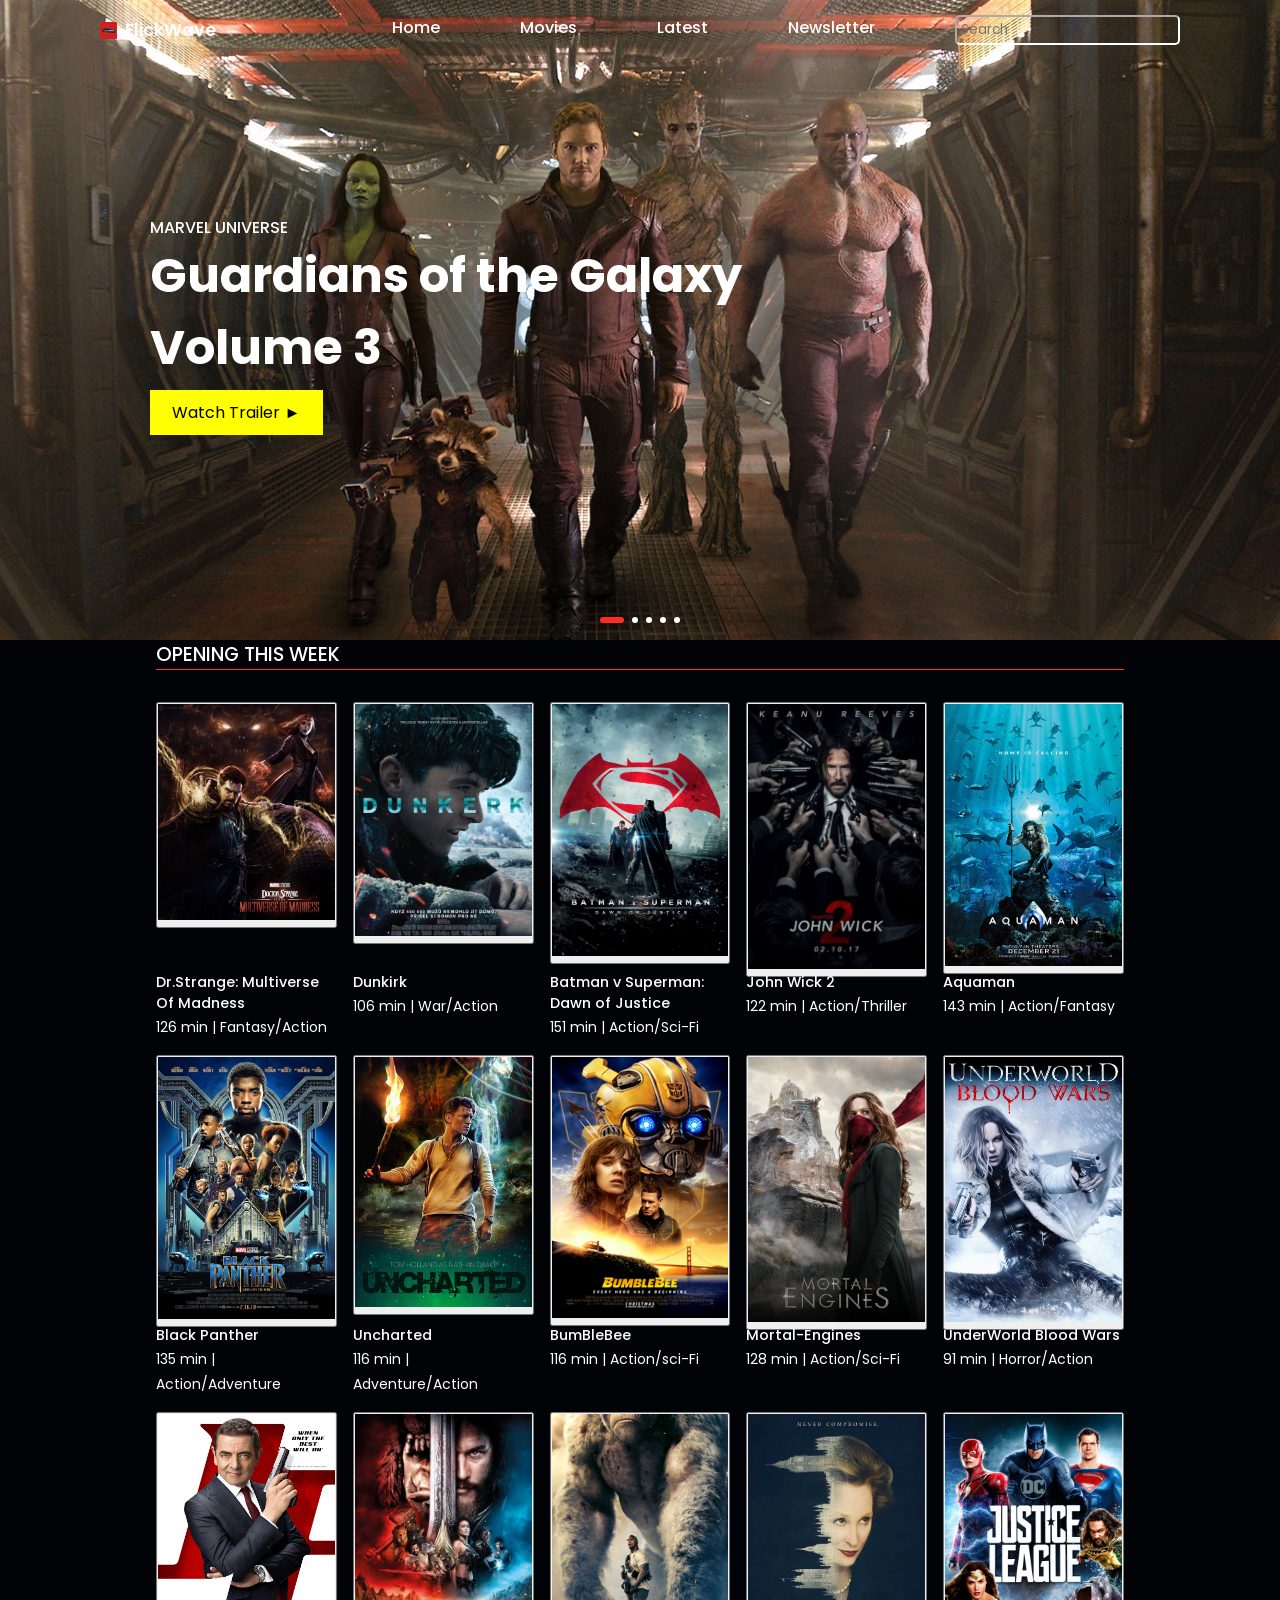
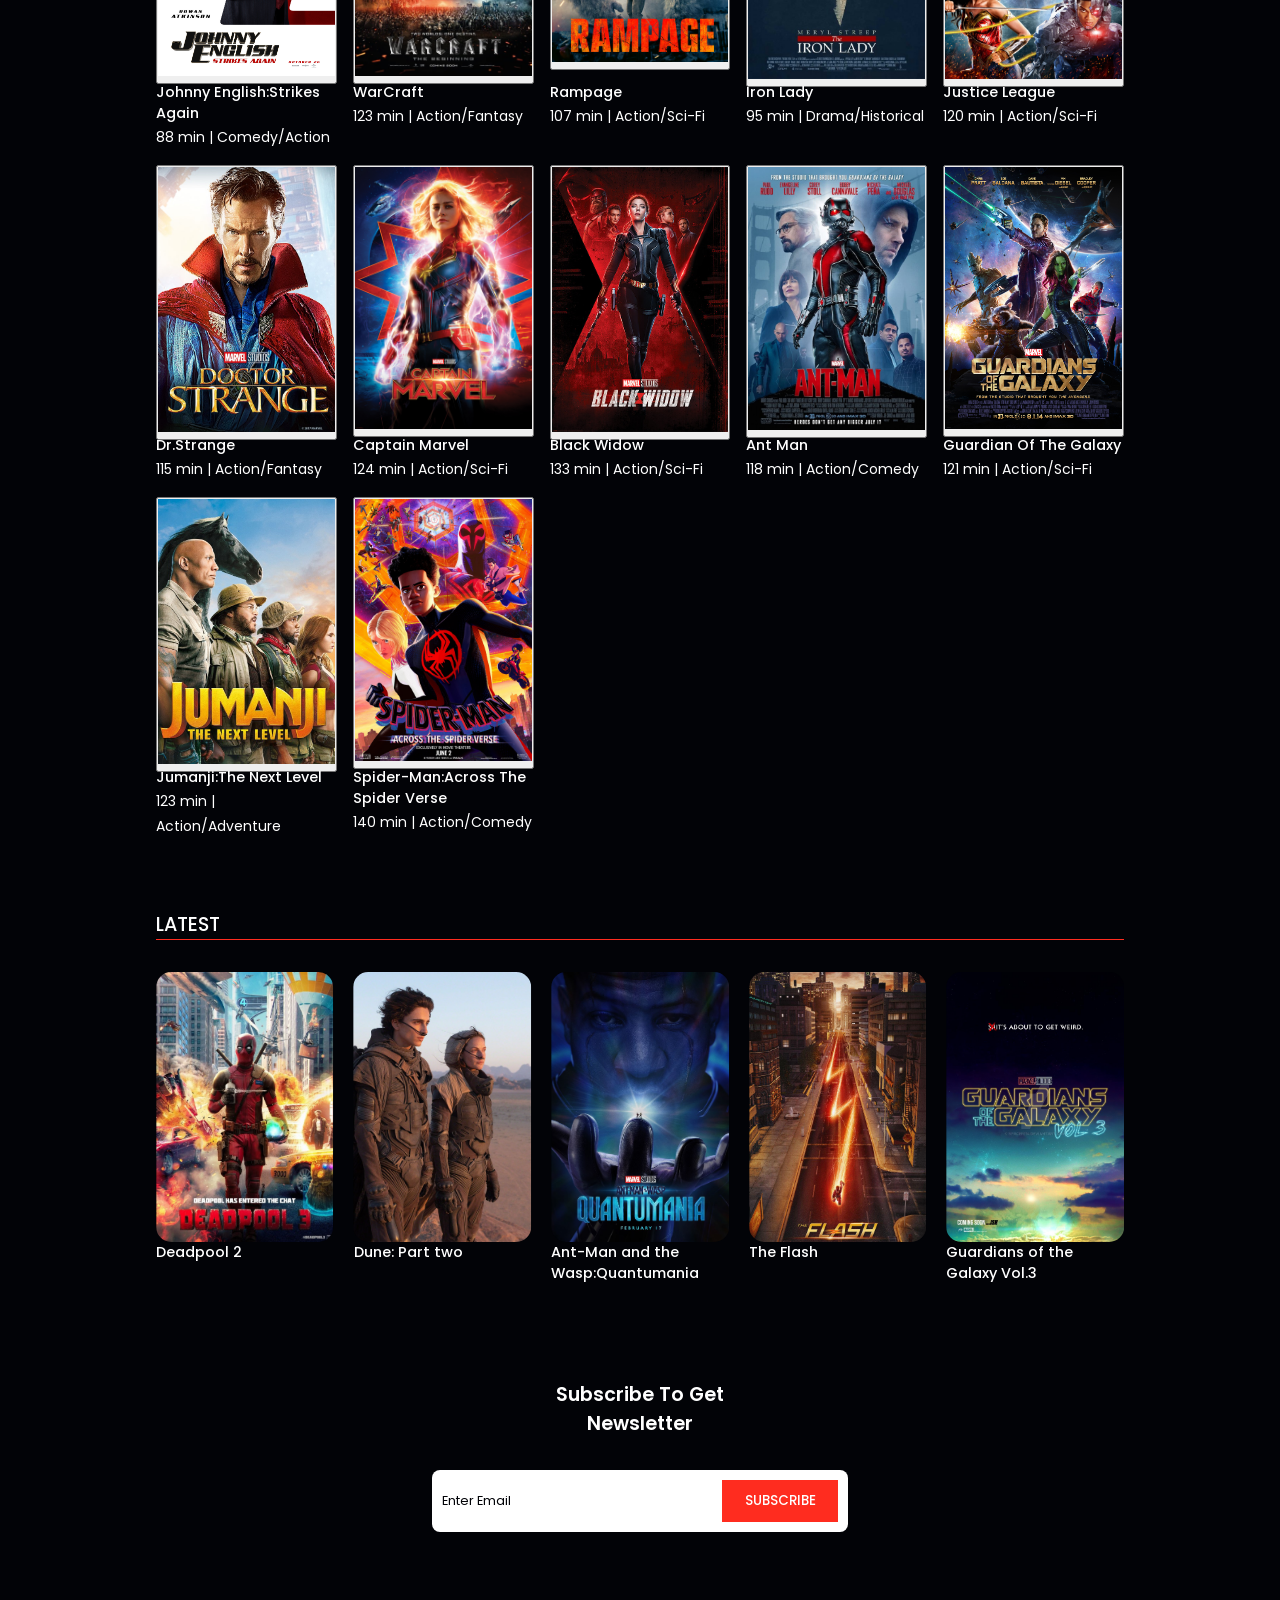
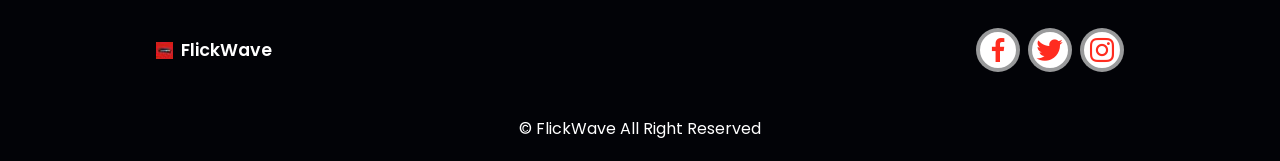
<file: flickwave/index.html>
<!DOCTYPE html>
<html lang="en">
<head>
    <meta charset="UTF-8">
    <meta http-equiv="X-UA-Compatible" content="IE=edge">
    <meta name="viewport" content="width=device-width, initial-scale=1.0">
    <title>FlickWave</title>
    <link href="./img/icon1.jpg" rel="icon">
    <link rel="stylesheet" href="style.css">
    <link rel="stylesheet"
    href="https://cdn.jsdelivr.net/npm/boxicons@latest/css/boxicons.min.css">
  <link rel="stylesheet" href="https://cdn.jsdelivr.net/npm/swiper@8/swiper-bundle.min.css" />
</head>
<body>
   
    <header>
        <a href="#home" class="logo">
            <img src="./img/logo1.jpg">FlickWave
        </a>
        <div class="bx bx-menu" id="menu-icon"></div>

       
        <ul class="navbar">
            <li><a href="#home">Home</a></li>
            <li><a href="#movies">Movies</a></li>
            <li><a href="#latest">Latest</a></li>
            <li><a href="#newsletter">Newsletter</a></li>
            <input type="search" class="search" placeholder=" Search" list="movies">
        </ul>
        
     
    <datalist id="movies">
    <option value="Venom"></option>
    <option value="Warcraft"></option>
    <option value="Bumblebee"></option>
    <option value="Guardians of the Galaxy Volume 3"></option>
    <option value="Thor:Love and Thunder "></option>
    <option value=""></option>
    <option value=""></option>
    <option value=""></option>
    <option value=""></option>
    <option value=""></option>
    <option value=""></option>
    <option value=""></option>
    <option value=""></option>
    <option value=""></option>


    </datalist>


    
    </header>

    <section class="home swiper" id="home">
        <div class="swiper-wrapper">
            <div class="swiper-slide container">
                <img src="./img/home1.jpg" alt="">
                <div class="home-text">
                    <span>Marvel Universe</span>
                    <h1>Guardians of the Galaxy <br>Volume 3</h1>    
                    <a href="https://www.youtube.com/embed/JqcncLPi9zw?rel=0" class="tbtn">Watch Trailer ►</a>
                </div>
            </div>
            <div class="swiper-slide container">
                <img src="./img/home2.png" alt="">
                <div class="home-text">
                    <span>Marvel Universe</span>
                    <h1>Thor: <br>Love and Thunder</h1>
                    <a href="https://www.youtube.com/embed/Go8nTmfrQd8?rel=0" class="tbtn">Watch Trailer ►</a>
                </div>
            </div>
            <div class="swiper-slide container">
                <img src="./img/home3.jpg" alt="">
                <div class="home-text">
                    <span>Marvel Universe</span>
                    <h1>Spider-Man <br>No Way Home</h1>
                    <a href="https://www.youtube.com/embed/JfVOs4VSpmA?rel=0" class="tbtn">Watch Trailer ►</a>
                </div>
            </div>
            <div class="swiper-slide container">
                <img src="./img/home4.png" alt="">
                <div class="home-text">
                    <span>Marvel Universe</span>
                    <h1>Avengers: <br>End Game</h1>
                  <a href="https://www.youtube.com/embed/hA6hldpSTF8?rel=0" class="tbtn">Watch Trailer ►</a>
                </div>
            </div>
            <div class="swiper-slide container">
                <img src="./img/home5.jpg" alt="">
                <div class="home-text">
                    <span>Marvel Universe</span>
                    <h1>Venom</h1>
                    <a href="https://www.youtube.com/embed/dzxFdtWmjto?rel=0" class="tbtn">Watch Trailer ►</a>
                </div>
            </div>

          </div>
          <div class="swiper-pagination"></div>
    </section>

    
    <div class="movies" id="movies">
        <h2 class="heading">Opening This Week</h2>
      
        <div class="movies-container">
            


            <div class="box">
                <div class="box-img">
                 <button><a href="#" ><img src="./img/m1.jpg" alt=""> </a></button>
                </div>
                <h3>Dr.Strange: Multiverse Of Madness</h3>
                <span>126 min | Fantasy/Action</span>
            </div>

            <div class="box">
                <div class="box-img">
                <button><a href="#" ><img src="./img/m2.jpg" alt=""></a></button>
                </div>
                <h3>Dunkirk</h3>
                <span>106 min | War/Action</span>
            </div>
            
            <div class="box">
                <div class="box-img">
                    <button><a href="#" ><img src="./img/m3.jpg" alt=""></a></button>
                </div>
                <h3>Batman v Superman: Dawn of Justice</h3>
                <span>151 min | Action/Sci-Fi</span>
            </div>
            
            <div class="box">
                <div class="box-img">
                    <button><a href="#" ><img src="./img/m4.jpg" alt=""></a></button>
                </div>
                <h3>John Wick 2</h3>
                <span>122 min | Action/Thriller</span>
            </div>
            
            <div class="box">
                <div class="box-img">
                    <button><a href="#" ><img src="./img/m5.jpg" alt=""></a></button>
                </div>
                <h3>Aquaman</h3>
                <span>143 min | Action/Fantasy</span>
            </div>
            
            <div class="box">
                <div class="box-img">
                    <button><a href="#" ><img src="./img/m6.jpg" alt=""></a></button>
                </div>
                <h3>Black Panther</h3>
                <span>135 min | Action/Adventure</span>
            </div>
            
            <div class="box">
                <div class="box-img">
                   <button><a href="#" > <img src="./img/m7.jpg" alt=""></a></button>
                </div>
                <h3>Uncharted</h3>
                <span>116 min | Adventure/Action</span>
            </div>
            
            <div class="box">
                <div class="box-img">
                   <button><a href="#" > <img src="./img/m8.png" alt=""></a></button>
                </div>
                <h3>BumBleBee</h3>
                <span>116 min | Action/sci-Fi</span>
            </div>
            
            <div class="box">
                <div class="box-img">
                  <button><a href="#" >  <img src="./img/m9.jpg" alt=""></a></button>
                </div>
                <h3>Mortal-Engines</h3>
                <span>128 min | Action/Sci-Fi</span>
            </div>
           
            <div class="box">
                <div class="box-img">
                   <button><a href="#" > <img src="./img/m10.jpg" alt=""></a></button>
                </div>
                <h3>UnderWorld Blood Wars</h3>
                <span>91 min | Horror/Action</span>
            </div>

            <div class="box">
                <div class="box-img">
                  <button><a href="#" ><img src="./img/m11.jpg" alt=""></a></button>
                </div>
                <h3>Johnny English:Strikes Again</h3>
                <span>88 min | Comedy/Action</span>
            </div>

            <div class="box">
                <div class="box-img">
                  <button><a href="#" >  <img src="./img/m12.jpg" alt=""></a></button>
                </div>
                <h3>WarCraft</h3>
                <span>123 min | Action/Fantasy</span>
            </div>

            <div class="box">
                <div class="box-img">
                   <button><a href="#" > <img src="./img/m13.jpg" alt=""></a></button>
                </div>
                <h3>Rampage</h3>
                <span>107 min | Action/Sci-Fi</span>
            </div>

            <div class="box">
                <div class="box-img">
                    <button><a href="#" ><img src="./img/m14.jpg" alt=""></a></button>
                </div>
                <h3>Iron Lady</h3>
                <span>95 min | Drama/Historical</span>
            </div>

            <div class="box">
                <div class="box-img">
                   <button><a href="#" > <img src="./img/m15.jpg" alt=""></a></button>
                </div>
                <h3>Justice League</h3>
                <span>120 min | Action/Sci-Fi</span>
            </div>

            <div class="box">
                <div class="box-img">
                    <button><a href="#" ><img src="./img/m16.jpeg" alt=""></a></button>
                </div>
                <h3>Dr.Strange</h3>
                <span>115 min | Action/Fantasy</span>
            </div>

            <div class="box">
                <div class="box-img">
                   <button><a href="#" > <img src="./img/m17.jpg" alt=""></a></button>
                </div>
                <h3>Captain Marvel</h3>
                <span>124 min | Action/Sci-Fi</span>
            </div>

            <div class="box">
                <div class="box-img">
                    <button><a href="#" ><img src="./img/m18.jpg" alt=""></a></button>
                </div>
                <h3>Black Widow</h3>
                <span>133 min | Action/Sci-Fi</span>
            </div>

            <div class="box">
                <div class="box-img">
                   <button><a href="#" > <img src="./img/m19.jpg" alt=""></a></button>
                </div>
                <h3>Ant Man</h3>
                <span>118 min | Action/Comedy</span>
            </div>

            <div class="box">
                <div class="box-img">
                   <button><a href="#" ><img src="./img/m20.jpg" alt=""></a></button>
                </div>
                <h3>Guardian Of The Galaxy</h3>
                <span>121 min | Action/Sci-Fi</span>
            </div>
            <div class="box">
                <div class="box-img">
                   <button><a href="#" > <img src="./img/m21.jpeg" alt=""></a></button>
                </div>
                <h3>Jumanji:The Next Level</h3>
                <span>123 min | Action/Adventure</span>
            </div>
            <div class="box">
                <div class="box-img">
                   <button><a href="#" > <img src="./img/m22.jpg" alt=""></a></button>
                </div>
                <h3>Spider-Man:Across The Spider Verse</h3>
                <span>140 min | Action/Comedy</span>
            </div>
      
        </div>
    </div>

    
    <section class="latest" id="latest">
        <h2 class="heading">Latest</h2>
       
        <div class="coming-container swiper">
            <div class="swiper-wrapper">
                
                <div class="swiper-slide box">
                    <div class="box-img">
                        <a href="#" ><img src="./img/l1.jpg" alt=""></a>
                    </div>
                    <h3>Ant-Man and the Wasp:Quantumania</h3>
                </div>
               
                <div class="swiper-slide box">
                    <div class="box-img">
                        <a href="#" ><img src="./img/l2.jpg" alt=""></a>
                    </div>
                    <h3>The Flash</h3>
                </div>
                
                <div class="swiper-slide box">
                    <div class="box-img">
                        <a href="#" ><img src="./img/l3.jpg" alt=""></a>
                    </div>
                    <h3>Guardians of the Galaxy Vol.3</h3>
                </div>
             
                <div class="swiper-slide box">
                    <div class="box-img">
                        <a href="#" > <img src="./img/l4.jpg" alt=""></a>
                    </div>
                    <h3>Shazam! Fury of the Gods</h3>
                </div>
                
                <div class="swiper-slide box">
                    <div class="box-img">
                        <a href="#" > <img src="./img/l5.jpg" alt=""></a>
                    </div>
                    <h3>Aquaman and the Lost Kingdom</h3>
                </div>
                
                <div class="swiper-slide box">
                    <div class="box-img">
                        <a href="#" ><img src="./img/l6.jpg" alt=""></a>
                    </div>
                    <h3>John Wick:Chapter 4</h3>
                </div>
               
                <div class="swiper-slide box">
                    <div class="box-img">
                        <a href="#" ><img src="./img/l7.jpg" alt=""></a>
                    </div>
                    <h3>Transformer rise of the beasts</h3>
                </div>
                
                <div class="swiper-slide box">
                    <div class="box-img">
                        <a href="#" ><img src="./img/l8.jpg" alt=""></a>
                    </div>
                    <h3>Mission: Impossible 7</h3>
                </div>
              
                <div class="swiper-slide box">
                    <div class="box-img">
                        <a href="#" > <img src="./img/l9.png" alt=""></a>
                    </div>
                    <h3>Deadpool 2</h3>
                </div>
                
                <div class="swiper-slide box">
                    <div class="box-img">
                        <a href="#" > <img src="./img/l10.jpg" alt=""></a>
                    </div>
                    <h3>Dune: Part two</h3>
                </div>
            </div>
        </div>
    </section>

    
    <section class="newsletter" id="newsletter">
        <h2>Subscribe To Get <br>Newsletter</h2>
        <form action="">
            <input type="email" class="email" placeholder="Enter Email" required>
            <input type="submit" value="Subscribe" class="btn">
        </form>
    </section>

  
    <section class="footer">
        <a href="" class="logo">
            <img src="./img/logo1.jpg">FlickWave
        </a>
        <div class="social">
            <a href=""><i class='bx bxl-facebook'></i></a>
            <a href=""><i class='bx bxl-twitter'></i></a>
            <a href=""><i class='bx bxl-instagram'></i></a>
        </div>
    </section>

    
    <div class="copyright">
        <p>&#169; FlickWave All Right Reserved</p>
    </div>



    <script src="https://cdn.jsdelivr.net/npm/swiper@8/swiper-bundle.min.js"></script>
    <script src="main.js"></script>
</body>
</html>
</file>
<file: flickwave/style.css>
@import url('https://fonts.googleapis.com/css2?family=Poppins:wght@100;200;300;400;500;600;700;800;900&display=swap');
*{
    font-family: 'Poppins', sans-serif;
    margin: 0;
    padding: 0;
    box-sizing: border-box;
    text-decoration: none;
    list-style: none;
    scroll-padding-top: 2rem;
    scroll-behavior: smooth;
}

:root{
    --main-color: #ff2c1f;
    --text-color: #020307;
    --bg-color: #fff;
}

body{
    background: var(--text-color);
    color: var(--bg-color);
}
header{
    position: fixed;
    width: 100%;
    top: 0;
    right: 0;
    z-index: 1000;
    display: flex;
    align-items: center;
    justify-content: space-between;
    padding: 15px 100px;
    transition: 0.5s;
    /* background: var(--main-color); */
}
header.shadow{
    background: var(--bg-color);
    box-shadow: 0 0 4px rgb(14 55 54/15%);
}
header.shadow .navbar a{
    color: var(--text-color);
}
header.shadow .logo{
    color: var(--text-color);
}


.logo{
    font-size: 1.1rem;
    font-weight: 600;
    align-items: center;
    color: var(--bg-color);
    display: flex;
    column-gap: 0.5rem;
}
.bx{
    color: var(--main-color);
}
.navbar{
    display: flex;
    column-gap: 5rem;
}
.navbar li{
    position: relative;
}
.navbar a{
    font-size: 1rem;
    font-weight: 500;
    color: var(--bg-color);
}
.navbar a::after{
    content: '';
    width: 0;
    height: 2px;
    background: var(--main-color);
    position: absolute;
    bottom: -4px;
    left: 0;
    transition: 0.4s all linear;
}
.navbar a:hover::after,
.navbar .home-active::after{
    width: 100%;
}
#menu-icon{
    font-size: 24px;
    cursor: pointer;
    z-index: 1000001;
    display: none;
}
.search{
width: 225px;
height: 30px;
border-radius: 5px;
background: transparent;
border-color: white;
}
.search a::after{
    transition: 0.4s all linear;
border-color: #020307;
}

.sbtn{
    padding: 0.7rem 1.4rem;
    background: var(--main-color);
    color: var(--bg-color);
    font-weight: 400;
    border-radius: 0.5rem;
}
.sbtn:hover{
    background: darkred;
}

.btn{
    padding: 0.7rem 1.4rem;
    background: var(--main-color);
    color: var(--bg-color);
    font-weight: 400;
    border-radius: 0rem;
}
.btn:hover{
    background: darkred;
}

.tbtn{
    padding: 0.7rem 1.4rem;
    background:yellow;
    color:black;
    font-weight: 400;
    border-radius: 0rem;
}

.tbtn:hover{
    color:white;
}

section{
    padding: 4.5rem 0 1.5rem;
}
.container{
    width: 100%;
    min-height: 640px;
    position: relative;
    display: flex;
    align-items: center;
    background: rgb(2, 3, 7,0.5);
}
.container img{
    position: absolute;
    width: 100%;
    height: 100%;
    object-fit: cover;
    object-position: center;
    z-index: -1;
}
.swiper-pagination-bullet{
    width: 6px !important;
    height: 6px !important;
    border-radius: 0.2rem !important;
    background: var(--bg-color) !important;
    opacity: 1 !important;
}
.swiper-pagination-bullet-active{
    width: 1.5rem !important;
    background: var(--main-color) !important;
}
.home-text{
    z-index: 1000;
    padding: 0 150px;
}
.home-text span{
    color: var(--bg-color);
    font-weight: 500;
    text-transform: uppercase;
}
.home-text h1{
    color: var(--bg-color);
    font-size: 3rem;
    font-weight: 700;
    margin-bottom: 1rem;
}
.play{
    position: absolute;
    right: 4rem;
    bottom: 10%;
}
.play .bx{
    background: var(--bg-color);
    padding: 10px;
    font-size: 2rem;
    border-radius: 50%;
    border: 4px solid rgb(2, 3, 7,0.5);
    color: var(--main-color);
}
.play .bx:hover{
    background: var(--main-color);
    color: var(--bg-color);
    transition: 0.2s all linear;
}

.heading{
    max-width: 968px;
    margin-left: auto;
    margin-right: auto;
    font-size: 1.2rem;
    font-weight: 500;
    text-transform: uppercase;
    border-bottom: 1px solid var(--main-color);
}
.movies-container{
    max-width: 968px;
    margin-right: auto;
    margin-left: auto;
    display: grid;
    grid-template-columns: repeat(auto-fit, minmax(180px,auto));
    gap: 1rem;
    margin-top: 2rem;
}
.box .box-img{
    width: 100%;
    height: 270px;
    cursor: pointer;
}
.box .box-img img{
    width: 100%;
    height: 100%;
    object-fit: cover;
}
.box .box-img img:hover{
    transform: translateY(-10px);
    transition: 0.2s all linear;
}
.box h3{
    font-size: 0.9rem;
    font-weight: 500;
}
.box span{
    font-size: 14px;
}


.coming-container{
    display: grid;
    gap: 1rem;
    max-width: 968px;
    margin-left: auto;
    margin-right: auto;
    margin-top: 2rem;
}
.coming-container .box img:hover{
    transform: translateY(0);
}
.coming-container .box img{
    border-radius: 15px;
}


.newsletter{
    max-width: 968px;
    margin-left: auto;
    margin-right: auto;
    display: flex;
    flex-direction: column;
    align-items: center;
    justify-content: center;
    row-gap: 2rem;
}
.newsletter h2{
    text-align: center;
    font-size: 1.2rem;
    font-weight: 600;
}
.newsletter form{
    background: var(--bg-color);
    padding: 10px;
    border-radius: 0.5rem;
    display: flex;
    align-items: center;
}
.newsletter form input{
    border: none;
    outline: none;
}
.email{
    width: 280px;
}
.newsletter form input::placeholder{
    color: var(--text-color);
    font-size: 0.8rem;
    font-weight: 400;
}
.newsletter .btn{
    text-transform: uppercase;
    font-weight: 500;
    cursor: pointer;
}


.footer{
    max-width: 968px;
    margin-left: auto;
    margin-right: auto;
    display: flex;
    justify-content: space-between;
}
.social{
    display: flex;
    align-items: center;
    column-gap: 0.5rem;
}
.social .bx{
    background: var(--bg-color);
    padding: 2px;
    font-size: 2rem;
    border-radius: 50%;
    border: 4px solid rgb(2, 3, 7,0.4);
    color: var(--main-color);
}
.social .bx:hover{
    background: var(--main-color);
    color: var(--bg-color);
    transition: 0.2s all linear;
}

.copyright{
    padding: 20px;
    text-align: center;
    color: var(--bg-color);
}

@media (max-width: 1080px){
    .home-text{
        padding: 0 100px;
    }
}
@media (max-width: 991px){
    header{
        padding: 18px 4%;
    }
    section{
        padding: 50px 4%;
    }
    .home-text{
        padding: 0 4%;
    }
    .home-text h1{
        font-size: 3rem;
    }
}
@media (max-width: 774px){
    header{
        padding: 12px 4%;
    }
    #menu-icon{
        display: initial;
        color: var(--bg-color);
    }
    header.shadow #menu-icon{
        color: var(--text-color);
    }
    .navbar{
        position: absolute;
        top: -570px;
        left: 0;
        right: 0;
        display: flex;
        flex-direction: column;
        background: var(--bg-color);
        row-gap: 1.4rem;
        padding: 20px;
        box-shadow: 4px 4px 0 4px rgb(14 55 54/15%);
        transition: 0.2s all linear;
        text-align: center;
        width: 100%;
    }
    .navbar a{
        color: var(--text-color);
    }
    .navbar a:hover{
        color: var(--main-color);
        border-bottom: 1px solid var(--main-color);
    }
    .navbar a::after{
        display: none;
    }
    .navbar.active{
        top: 100%;
    }
    .home-text h1{
        font-size: 2.4rem;
    }
    .btn{
        padding: 0.6rem 1.2rem;
    }
    .movies-container{
        grid-template-columns: repeat(auto-fit, minmax(160px,auto));
    }
}
@media (max-width: 472px){
    .newsletter form .email{
        width: auto;
    }
    .footer{
        flex-direction: column;
        align-items: center;
        row-gap: 1rem;
    }
    .container{
        width: 100%;
        min-height: 500px;
    }
    header{
        padding: 6px 4%;
    }
    .home-text h1{
        font-size: 1.7rem;
    }
    .play{
        right: 2rem;
        bottom: 8%;
    }
    .play .bx{
        padding: 7px;
    }
    .movies-container{
        grid-template-columns: repeat(auto-fit, minmax(140px, auto));
    }
}
</file>
